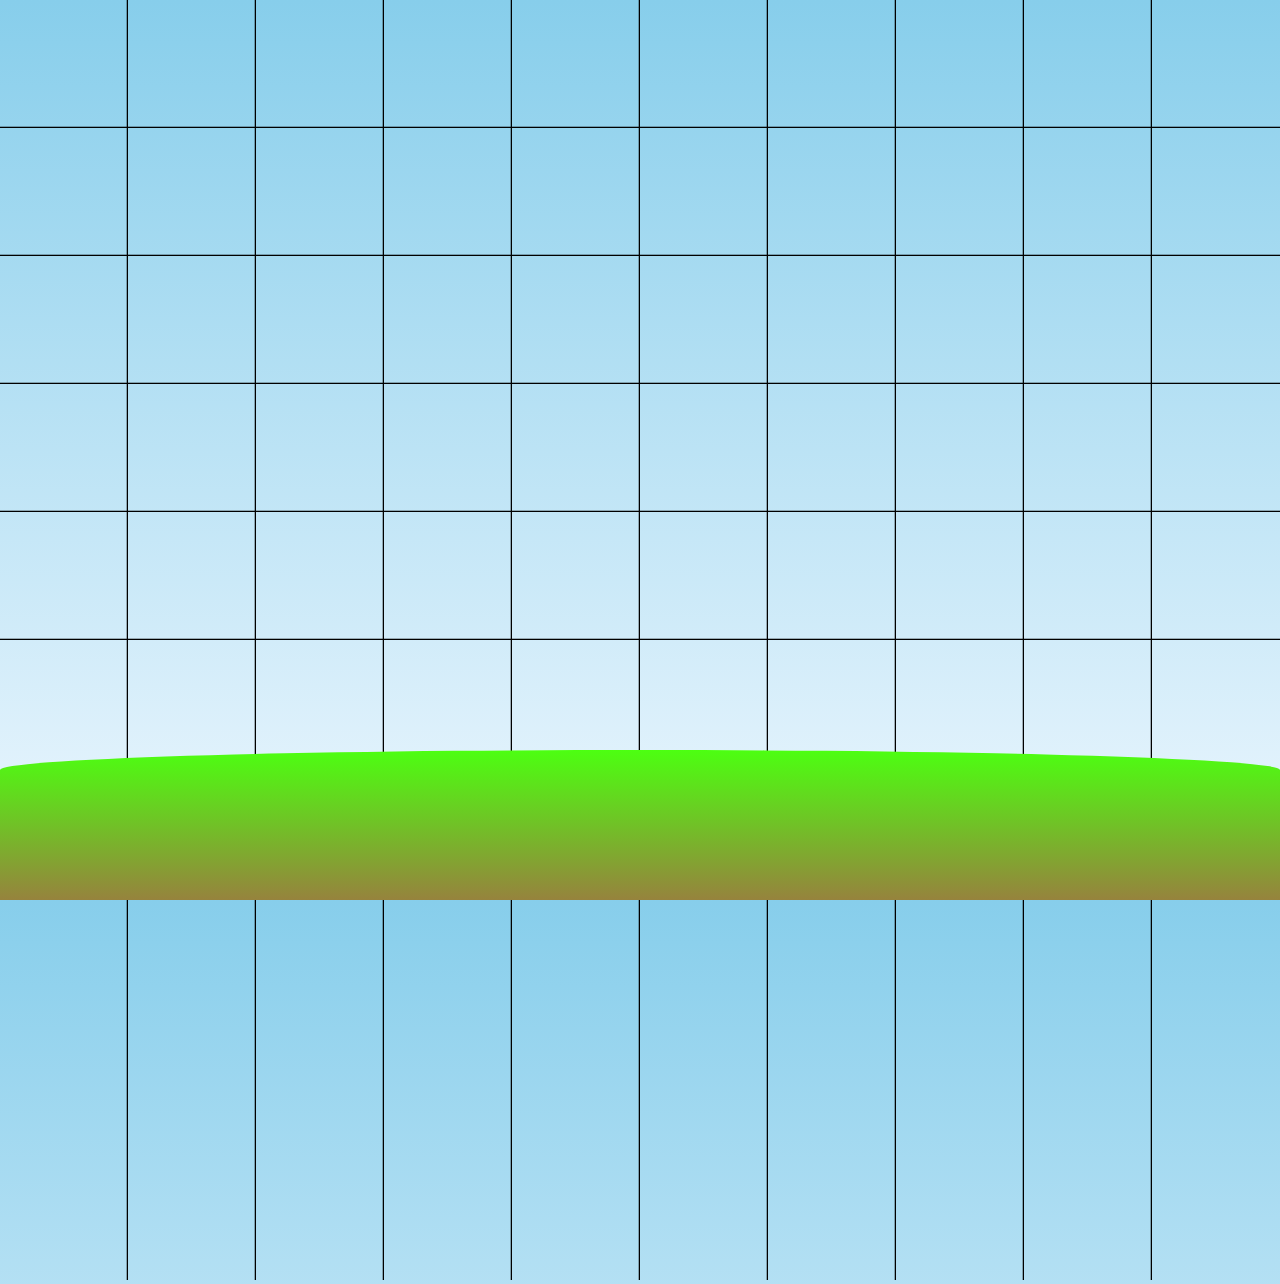
<file: love_letter.html>
<!DOCTYPE html>
<html lang="vi">
    <head>
        <meta charset="UTF-8" />
        <title>Thư tình💌💗</title>
        <link rel="stylesheet" href="style.css">
    </head>

    <body>
        <div class="ground"></div>

        <div class="sunflower">
            <svg viewBox="0 0 1000 1000">
                <defs>
                <radialGradient id="petalGrad" cx="50%" cy="50%" r="50%">
                    <stop offset="60%" stop-color="#ffee00" />
                    <stop offset="100%" stop-color="#ffd000" />
                </radialGradient>
                </defs>

                <defs>
                <radialGradient id="petalGrad_under" cx="50%" cy="50%" r="50%">
                    <stop offset="50%" stop-color="#ffcd45" />
                    <stop offset="100%" stop-color="#ffbb00" />
                </radialGradient>
                </defs>

                <defs>
                    <radialGradient id="sunflower-center">
                        <stop offset="0%" stop-color="#5D4037" />
                        <stop offset="100%" stop-color="#3E2723" />
                    </radialGradient>
                </defs>

                <filter id="petalShadow" x="-50%" y="-50%" width="200%" height="200%">
                    <feDropShadow dx="1" dy="1" stdDeviation="2" flood-color="#b38f00" />
                </filter>

                
                <g class="sunflower_plant">
                    <path class="leaf_left" 
                        d="M495,380 Q440,320 420,350 Q455,410 495,380 Z" 
                        fill="#66BB6A" 
                        stroke="#388E3C"
                        stroke-width="1" />

                    <path class="leaf_right" 
                        d="M505,360 Q560,300 580,330 Q540,390 505,360 Z" 
                        fill="#66BB6A" 
                        stroke="#388E3C"
                        stroke-width="1"
                        style="transform: rotate(-5, 505, 360);"/>
                        
                    <rect class="trunk" x="492.5" y="200" width="15" height="300" fill="#4CAF50" rx="5" />

                    <path class="petals" 
                        d="M500,200 A15,50 0 0,0 500,100 A15,50 0 0,0 500,200" 
                        fill="url(#petalGrad_under)" 
                        filter="url(#petalShadow)"
                        style="
                            animation-delay: 0s;
                            --angle: 15deg;
                            transform-origin: 500px 200px;
                        "/>
                    <path class="petals" 
                        d="M500,200 A15,50 0 0,0 500,100 A15,50 0 0,0 500,200" 
                        fill="url(#petalGrad_under)"
                        filter="url(#petalShadow)"
                        style="
                            animation-delay: 0.6s;
                            --angle: 45deg;
                            transform-origin: 500px 200px;
                        "/>
                    <path class="petals" 
                        d="M500,200 A15,50 0 0,0 500,100 A15,50 0 0,0 500,200" 
                        fill="url(#petalGrad_under)"
                        filter="url(#petalShadow)"
                        style="
                            animation-delay: 1.3s;
                            --angle: 75deg;
                            transform-origin: 500px 200px;
                        "/>
                    <path class="petals" 
                        d="M500,200 A15,50 0 0,0 500,100 A15,50 0 0,0 500,200" 
                        fill="url(#petalGrad_under)"
                        filter="url(#petalShadow)"
                        style="
                            animation-delay: 2.3s;
                            --angle: 105deg;
                            transform-origin: 500px 200px;
                        "/>
                    <path class="petals" 
                        d="M500,200 A15,50 0 0,0 500,100 A15,50 0 0,0 500,200" 
                        fill="url(#petalGrad_under)"
                        filter="url(#petalShadow)"
                        style="
                            animation-delay: 0.7s;
                            --angle: 135deg;
                            transform-origin: 500px 200px;
                        "/>
                    <path class="petals" 
                        d="M500,200 A15,50 0 0,0 500,100 A15,50 0 0,0 500,200" 
                        fill="url(#petalGrad_under)"
                        filter="url(#petalShadow)"
                        style="
                            animation-delay: 2s;
                            --angle: 165deg;
                            transform-origin: 500px 200px;
                        "/>
                    <path class="petals" 
                        d="M500,200 A15,50 0 0,0 500,100 A15,50 0 0,0 500,200" 
                        fill="url(#petalGrad_under)"
                        filter="url(#petalShadow)"
                        style="
                            animation-delay: 2.2s;
                            --angle: 195deg;
                            transform-origin: 500px 200px;
                        "/>
                    <path class="petals" 
                        d="M500,200 A15,50 0 0,0 500,100 A15,50 0 0,0 500,200" 
                        fill="url(#petalGrad_under)"
                        filter="url(#petalShadow)"
                        style="
                            animation-delay: 0.2s;
                            --angle: 225deg;
                            transform-origin: 500px 200px;
                        "/>
                    <path class="petals" 
                        d="M500,200 A15,50 0 0,0 500,100 A15,50 0 0,0 500,200" 
                        fill="url(#petalGrad_under)"
                        filter="url(#petalShadow)"
                        style="
                            animation-delay: 0.5s;
                            --angle: 255deg;
                            transform-origin: 500px 200px;
                        "/>
                    <path class="petals" 
                        d="M500,200 A15,50 0 0,0 500,100 A15,50 0 0,0 500,200" 
                        fill="url(#petalGrad_under)"
                        filter="url(#petalShadow)"
                        style="
                            animation-delay: 1.7s;
                            --angle: 285deg;
                            transform-origin: 500px 200px;
                        "/>
                    <path class="petals" 
                        d="M500,200 A15,50 0 0,0 500,100 A15,50 0 0,0 500,200" 
                        fill="url(#petalGrad_under)"
                        filter="url(#petalShadow)"
                        style="
                            animation-delay: 1.2s;
                            --angle: 315deg;
                            transform-origin: 500px 200px;
                        "/>
                    <path class="petals" 
                        d="M500,200 A15,50 0 0,0 500,100 A15,50 0 0,0 500,200" 
                        fill="url(#petalGrad_under)"
                        filter="url(#petalShadow)"
                        style="
                            animation-delay: 0.3s;
                            --angle: 345deg;
                            transform-origin: 500px 200px;
                        "/>
                    
                    <path class="petals" 
                        d="M500,200 A15,50 0 0,0 500,100 A15,50 0 0,0 500,200" 
                        fill="url(#petalGrad)"
                        filter="url(#petalShadow)"
                        style="
                            animation-delay: 0.4s;
                            --angle: 0deg;
                            transform-origin: 500px 200px;
                        "/>
                    <path class="petals" 
                        d="M500,200 A15,50 0 0,0 500,100 A15,50 0 0,0 500,200" 
                        fill="url(#petalGrad)"
                        filter="url(#petalShadow)"
                        style="
                            animation-delay: 1.6s;
                            --angle: 30deg;
                            transform-origin: 500px 200px;
                        "/>
                    <path class="petals" 
                        d="M500,200 A15,50 0 0,0 500,100 A15,50 0 0,0 500,200" 
                        fill="url(#petalGrad)"
                        filter="url(#petalShadow)"
                        style="
                            animation-delay: 1.4s;
                            --angle: 60deg;
                            transform-origin: 500px 200px;
                        "/>
                    <path class="petals" 
                        d="M500,200 A15,50 0 0,0 500,100 A15,50 0 0,0 500,200" 
                        fill="url(#petalGrad)"
                        filter="url(#petalShadow)"
                        style="
                            animation-delay: 1.8s;
                            --angle: 90deg;
                            transform-origin: 500px 200px;
                        "/>
                    <path class="petals" 
                        d="M500,200 A15,50 0 0,0 500,100 A15,50 0 0,0 500,200" 
                        fill="url(#petalGrad)"
                        filter="url(#petalShadow)"
                        style="
                            animation-delay: 0.8s;
                            --angle: 120deg;
                            transform-origin: 500px 200px;
                        "/>
                    <path class="petals" 
                        d="M500,200 A15,50 0 0,0 500,100 A15,50 0 0,0 500,200" 
                        fill="url(#petalGrad)"
                        filter="url(#petalShadow)"
                        style="
                            animation-delay: 1.9s;
                            --angle: 150deg;
                            transform-origin: 500px 200px;
                        "/>
                    <path class="petals" 
                        d="M500,200 A15,50 0 0,0 500,100 A15,50 0 0,0 500,200" 
                        fill="url(#petalGrad)"
                        filter="url(#petalShadow)"
                        style="
                            animation-delay: 2.1s;
                            --angle: 180deg;
                            transform-origin: 500px 200px;
                        "/>
                    <path class="petals" 
                        d="M500,200 A15,50 0 0,0 500,100 A15,50 0 0,0 500,200" 
                        fill="url(#petalGrad)"
                        filter="url(#petalShadow)"
                        style="
                            animation-delay: 0.1s;
                            --angle: 210deg;
                            transform-origin: 500px 200px;
                        "/>
                    <path class="petals" 
                        d="M500,200 A15,50 0 0,0 500,100 A15,50 0 0,0 500,200" 
                        fill="url(#petalGrad)"
                        filter="url(#petalShadow)"
                        style="
                            animation-delay: 1.1s;
                            --angle: 240deg;
                            transform-origin: 500px 200px;
                        "/>
                    <path class="petals" 
                        d="M500,200 A15,50 0 0,0 500,100 A15,50 0 0,0 500,200" 
                        fill="url(#petalGrad)"
                        filter="url(#petalShadow)"
                        style="
                            animation-delay: 1s;
                            --angle: 270deg;
                            transform-origin: 500px 200px;
                        "/>
                    <path class="petals" 
                        d="M500,200 A15,50 0 0,0 500,100 A15,50 0 0,0 500,200" 
                        fill="url(#petalGrad)"
                        filter="url(#petalShadow)"
                        style="
                            animation-delay: 1.5s;
                            --angle: 300deg;
                            transform-origin: 500px 200px;
                        "/>
                    <path class="petals" 
                        d="M500,200 A15,50 0 0,0 500,100 A15,50 0 0,0 500,200" 
                        fill="url(#petalGrad)"
                        filter="url(#petalShadow)"
                        style="
                            animation-delay: 0.9s;
                            --angle: 330deg;
                            transform-origin: 500px 200px;
                        "/>

                        <g id="center-hairs"></g>
                </g>

                <rect x="0" y="99" width="1000" height="1" fill="black" />
                <rect x="0" y="199" width="1000" height="1" fill="black" />
                <rect x="0" y="299" width="1000" height="1" fill="black" />
                <rect x="0" y="399" width="1000" height="1" fill="black" />
                <rect x="0" y="499" width="1000" height="1" fill="black" />
                
                <rect x="99" y="0" width="1" height="1000" fill="black" />
                <rect x="199" y="0" width="1" height="1000" fill="black" />
                <rect x="299" y="0" width="1" height="1000" fill="black" />
                <rect x="399" y="0" width="1" height="1000" fill="black" />
                <rect x="499" y="0" width="1" height="1000" fill="black" />
                <rect x="599" y="0" width="1" height="1000" fill="black" />
                <rect x="699" y="0" width="1" height="1000" fill="black" />
                <rect x="799" y="0" width="1" height="1000" fill="black" />
                <rect x="899" y="0" width="1" height="1000" fill="black" />



                <script type="application/ecmascript"><![CDATA[
                const svgNS = "http://www.w3.org/2000/svg";
                const center = document.getElementById("center-hairs");
                const n = 300;
                const goldenAngle = 137.5;
                for (let i = 0; i < n; i++) {
                    const angle = i * goldenAngle;
                    const radius = 0.5 * Math.sqrt(i) * 4.5;
                    const x = 500 + radius * Math.cos(angle * Math.PI / 180);
                    const y = 200 + radius * Math.sin(angle * Math.PI / 180);
                    const dot = document.createElementNS(svgNS, "circle");
                    dot.setAttribute("class", "seed");
                    dot.setAttribute("cx", x);
                    dot.setAttribute("cy", y);
                    dot.setAttribute("r", 2);
                    dot.setAttribute("fill", i % 3 === 0 ? "#8d6363" : i % 3 === 1 ? "#8d7c63" : "#8D6E63");
                    dot.style.animationDelay = `${i * 0.005}s`;
                    center.appendChild(dot);
                }
                ]]></script>

                
            </svg>
        </div>
    </body>
</html>
</file>
<file: style.css>
body {
  margin: 0;
  height: 100vh;
  background: linear-gradient(to bottom, #87ceeb, #f0f8ff);
  overflow: hidden;
}

.ground {
  position: absolute;
  width: 100%;
  height: 150px;
  bottom: 0;
  background: linear-gradient(to bottom, #4cff11, #96833d);
  border-top-left-radius: 50% 20px;
  border-top-right-radius: 50% 20px;
}

.sunflower_plant {
  transform: translateY(450px);
  opacity: 0;
  animation: riseUp 3s ease-out forwards;
  anition-delay: 0.5s;  
}

@keyframes riseUp {
  0% {
    transform: translateY(450px);
    opacity: 0;
  }
  100% {
    transform: translateY(0);
    opacity: 1;
  }
}

.trunk {
  transform: scale(0);
  transform-origin: 500px 450px;
  animation: grow_trunk 1s ease-out forwards;
}

@keyframes grow_trunk {
  0% {
    transform: scale(0);
  }
  100% {
    transform: scale(1);
  }
}

.seed {
  transform: scale(0);
  transform-origin: 500px 200px;
  animation: grow_seed 0.4s ease-out forwards;
}

@keyframes grow_seed {
  0% {
    transform: scale(0);
    opacity: 0;
  }
  50% {
    transform: scale(1.05);
  }
  100% {
    transform: scale(1);
    opacity: 1;
  }
}

.petals {
  transform: scale(0);
  animation: bloom 0.6s ease-out forwards;
}

@keyframes bloom {
  0% {
    transform: rotate(var(--angle)) scale(0);
    opacity: 0;
  }
  50% {
    opacity: 1;
  }
  70% {
    transform: rotate(var(--angle)) scale(1.1);
  }
  100% {
    transform: rotate(var(--angle)) scale(1);
  }
}

.leaf_left {
  transform: scale(0);
  transform-origin: 495px 380px;
  animation-name: grow_leaf_left, sway_right;
  animation-duration: 1.5s, 3.5s;
  animation-delay: 0s, 1.5s;
  animation-fill-mode: forwards;
  animation-timing-function: ease-out, ease-in-out;
  animation-iteration-count: 1, infinite;
}

.leaf_right {
  transform: scale(0);
  transform-origin: 505px 380px;
  animation-name: grow_leaf_right, sway_left;
  animation-duration: 1.5s, 4s;
  animation-delay: 0s, 1.5s;
  animation-fill-mode: forwards;
  animation-timing-function: ease-out, ease-in-out;
  animation-iteration-count: 1, infinite;
}

@keyframes grow_leaf_left {
  0% {
    transform: scale(0);
    opacity: 0;
  }
  100% {
    transform: scale(1);
    opacity: 1;
  }
}


@keyframes grow_leaf_right {
  0% {
    transform: scale(0);
    opacity: 0;
  }
  100% {
    transform: scale(1);
    opacity: 1;
  }
}

@keyframes sway_right {
  0% {
    transform: rotate(0deg);
  }
  50% {
    transform: rotate(5deg);
  }
  100% {
    transform: rotate(0deg);
  }
}

@keyframes sway_left {
  0% {
    transform: rotate(-5deg);
  }
  50% {
    transform: rotate(0deg);
  }
  100% {
    transform: rotate(-5deg);
  }
}
</file>
